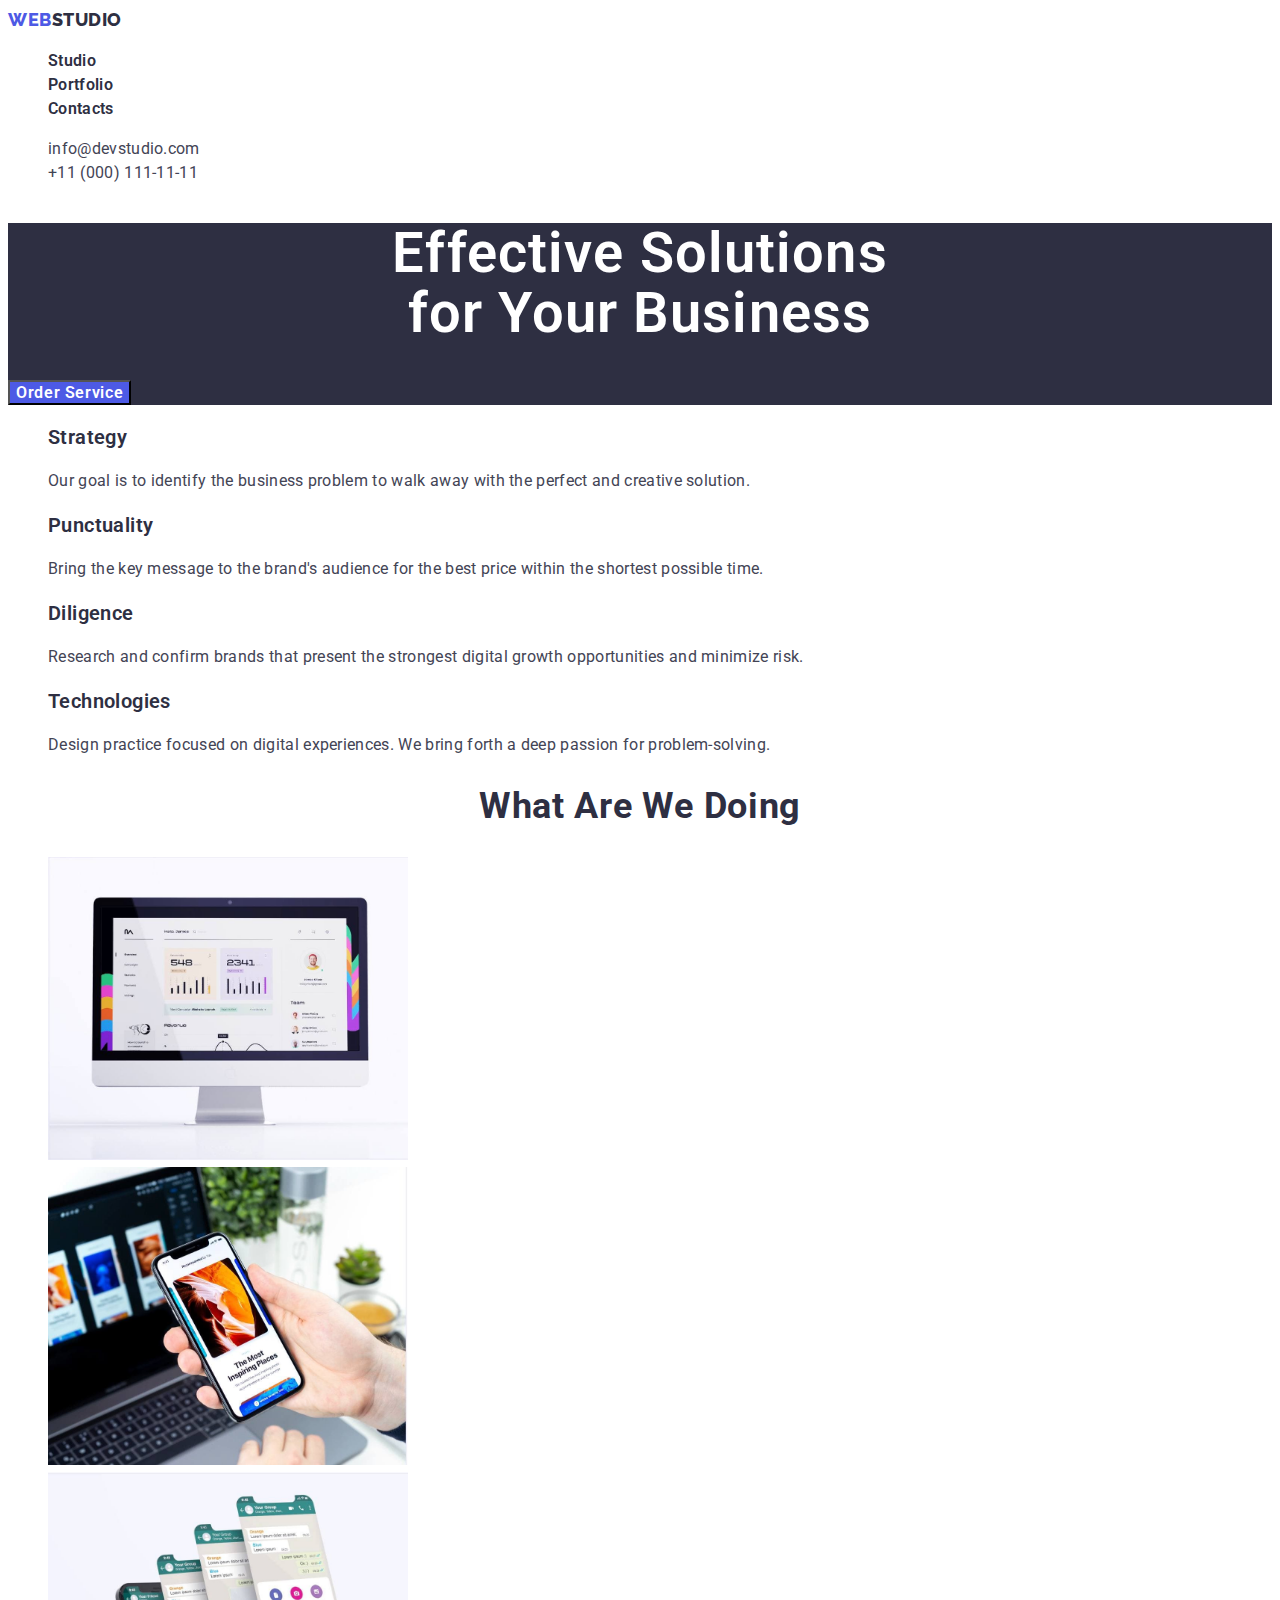
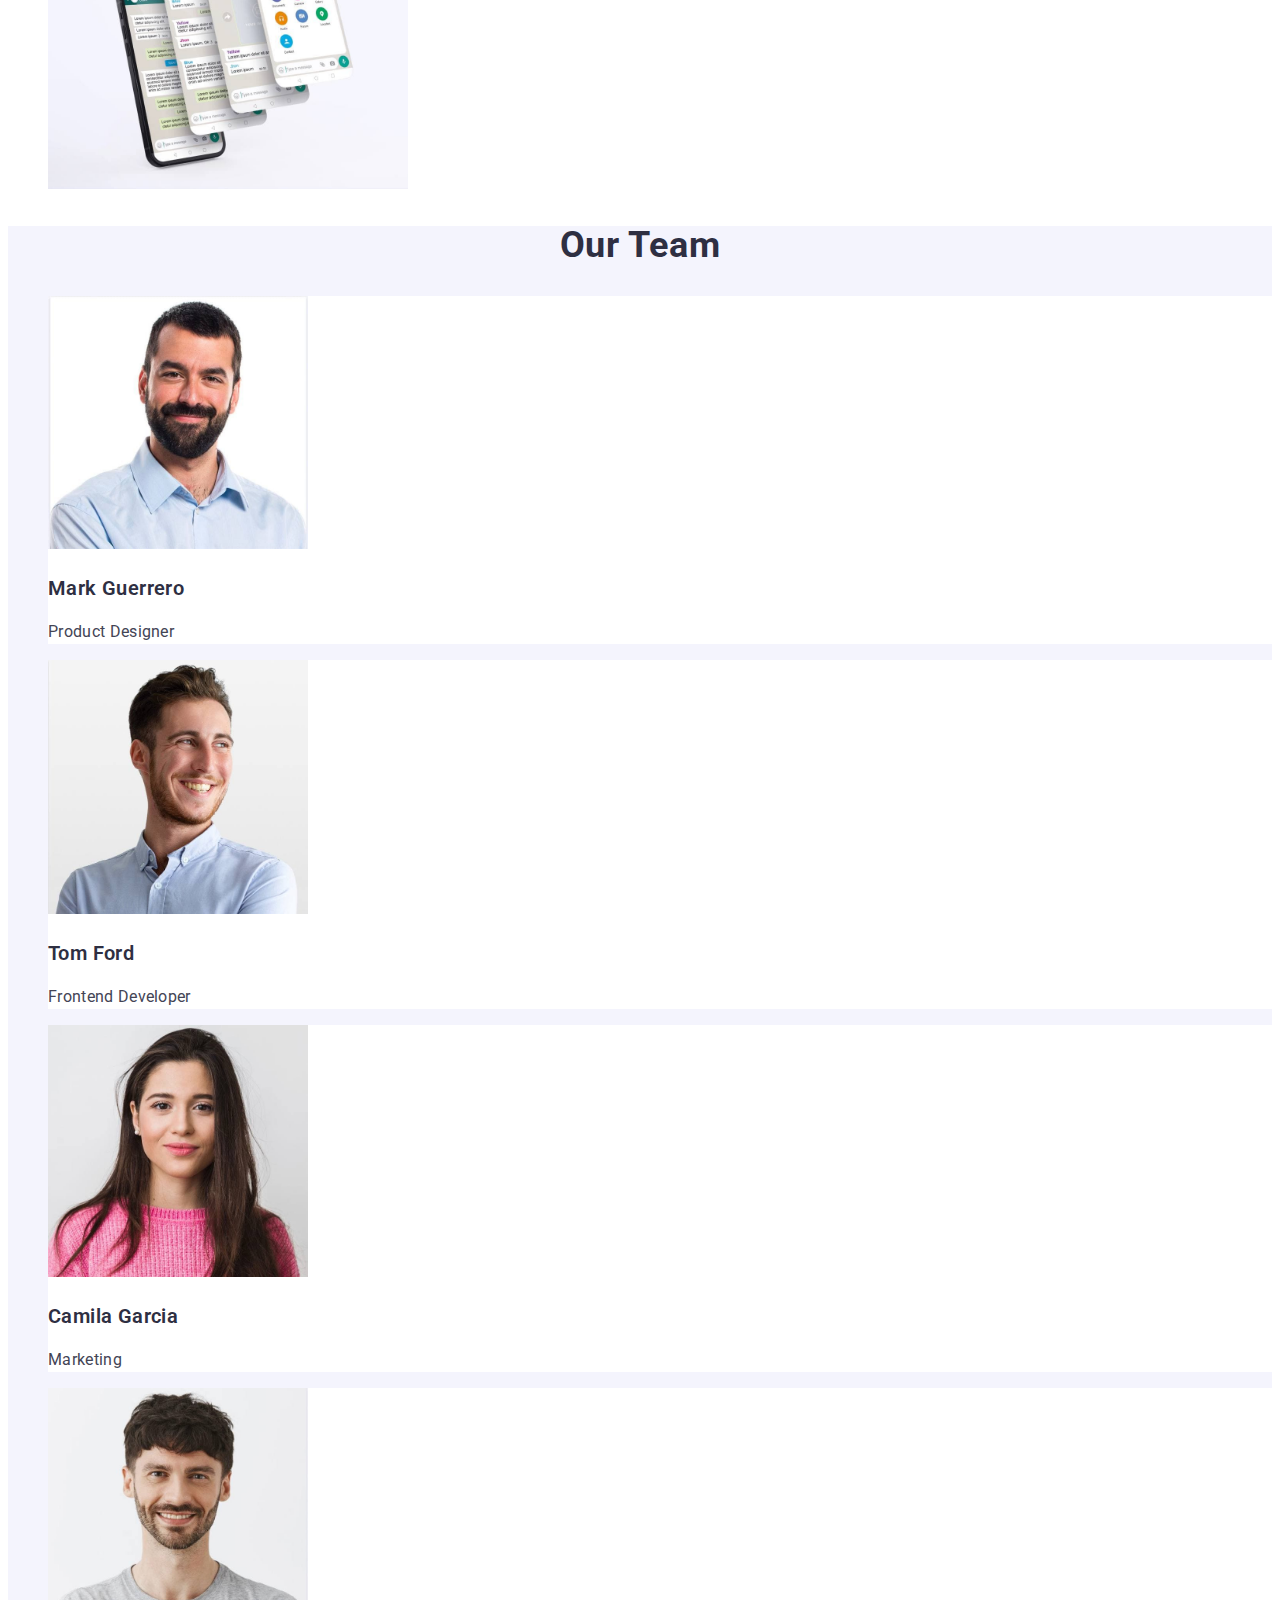
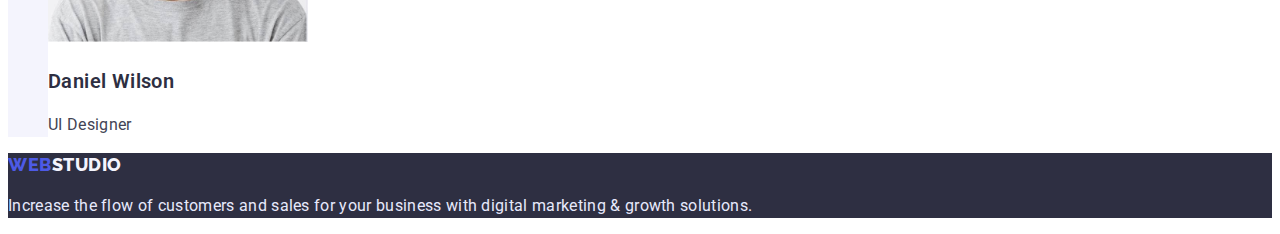
<file: index.html>
<!DOCTYPE html>
<html lang="en">
  <head>
    <meta charset="UTF-8" />
    <meta http-equiv="X-UA-Compatible" content="IE=edge" />
    <meta name="viewport" content="width=device-width, initial-scale=1.0" />
    <title>Webstudio</title>
    <link
      href="https://fonts.googleapis.com/css2?family=Raleway:wght@800&family=Roboto:wght@400;500;700;900&display=swap"
      rel="stylesheet"
    />
    <link rel="stylesheet" href="./styles/styles.css"
/>
  </head>
  <body>
    <!--Top line-->
    <header>
      <a href="./index.html" class="logo"
        >web<span class="head-logo">studio</span></a
      >
      <nav>
        <ul class="no-point">
          <li>
            <a href="./index.html" class="nav-anchor">Studio</a>
          </li>
          <li>
            <a href="portfolio.html" class="nav-anchor">Portfolio</a>
          </li>
          <li>
            <a href="" class="nav-anchor">Contacts</a>
          </li>
        </ul>
      </nav>
      <address>
        <ul class="no-point">
          <li>
            <a href="mailto:info@devstudio.com" class="address"
              >info@devstudio.com</a
            >
          </li>
          <li>
            <a href="tel:+110001111111" class="address">+11 (000) 111-11-11</a>
           
          </li>
        </ul>
      </address>
    </header>
    <!--Main content-->
    <main>
      <!--Head-->
      <section class="head">
        <h1 class="first-header">
          Effective Solutions <br />
          for Your Business
        </h1>
        <button type="button" class="order-button">Order Service</button>
      </section>
      <!--Features-->
      <section>
        <h2 class="visually-hidden">Features</h2>
        <ul class="no-point">
          <li>
            <h3 class="third-header">Strategy</h3>
            <p class="text">
              Our goal is to identify the business problem to walk away with the
              perfect and creative solution.
            </p>
          </li>
          <li>
            <h3 class="third-header">Punctuality</h3>
            <p class="text">
              Bring the key message to the brand's audience for the best price
              within the shortest possible time.
            </p>
          </li>
          <li>
            <h3 class="third-header">Diligence</h3>
            <p class="text">
              Research and confirm brands that present the strongest digital
              growth opportunities and minimize risk.
            </p>
          </li>
          <li>
            <h3 class="third-header">Technologies</h3>
            <p class="text">
              Design practice focused on digital experiences. We bring forth a
              deep passion for problem-solving.
            </p>
          </li>
        </ul>
      </section>
      <!--What are we doing-->
      <section>
        <h2 class="second-header">what are we doing</h2>
        <ul class="no-point">
          <li>
            <img src="images/img3pk.jpg" alt="monitor" width="360" />
          </li>
          <li>
            <img src="images/img2t.jpg" alt="phone" width="360" />
          </li>
          <li>
            <img
              src="images/img1p.jpg"
              alt="phone in hand and monitor on the background"
              width="360"
            />
          </li>
        </ul>
      </section>
      <!--Our Team cards-->
      <section class="team">
        <h2 class="second-header">Our Team</h2>
        <ul class="no-point">
          <li class="team-box">
            <img src="images/MarkGuerrero.jpg" alt="Mark Guerrero photo" width="260" />
            <h3 class="third-header">Mark Guerrero</h3>
            <p class="text">Product Designer</p>
          </li>
          <li class="team-box">
            <img src="images/TomFord.jpg" alt="Tom Ford photo" width="260" />
            <h3 class="third-header">Tom Ford</h3>
            <p class="text">Frontend Developer</p>
          </li>
          <li class="team-box">
            <img
              src="images/KamilaGarcia.jpg"
              alt="Camila Garcia photo"
              width="260"
            />
            <h3 class="third-header">Camila Garcia</h3>
            <p class="text">Marketing</p>
          </li>
          <li class="team-box">
            <img
              src="images/DaielWilson.jpg"
              alt="Daniel Wilson photo"
              width="260"
            />
            <h3 class="third-header">Daniel Wilson</h3>
            <p class="text">UI Designer</p>
          </li>
        </ul>
      </section>
    </main>
    <!--Footer-->
    <footer class="footer">
      <a href="./index.html" class="logo"
        >web<span class="foot-logo">studio</span></a
      >
      <p class="footer-text">
        Increase the flow of customers and sales for your business with digital
        marketing & growth solutions.
      </p>
    </footer>
  </body>
</html>
</file>
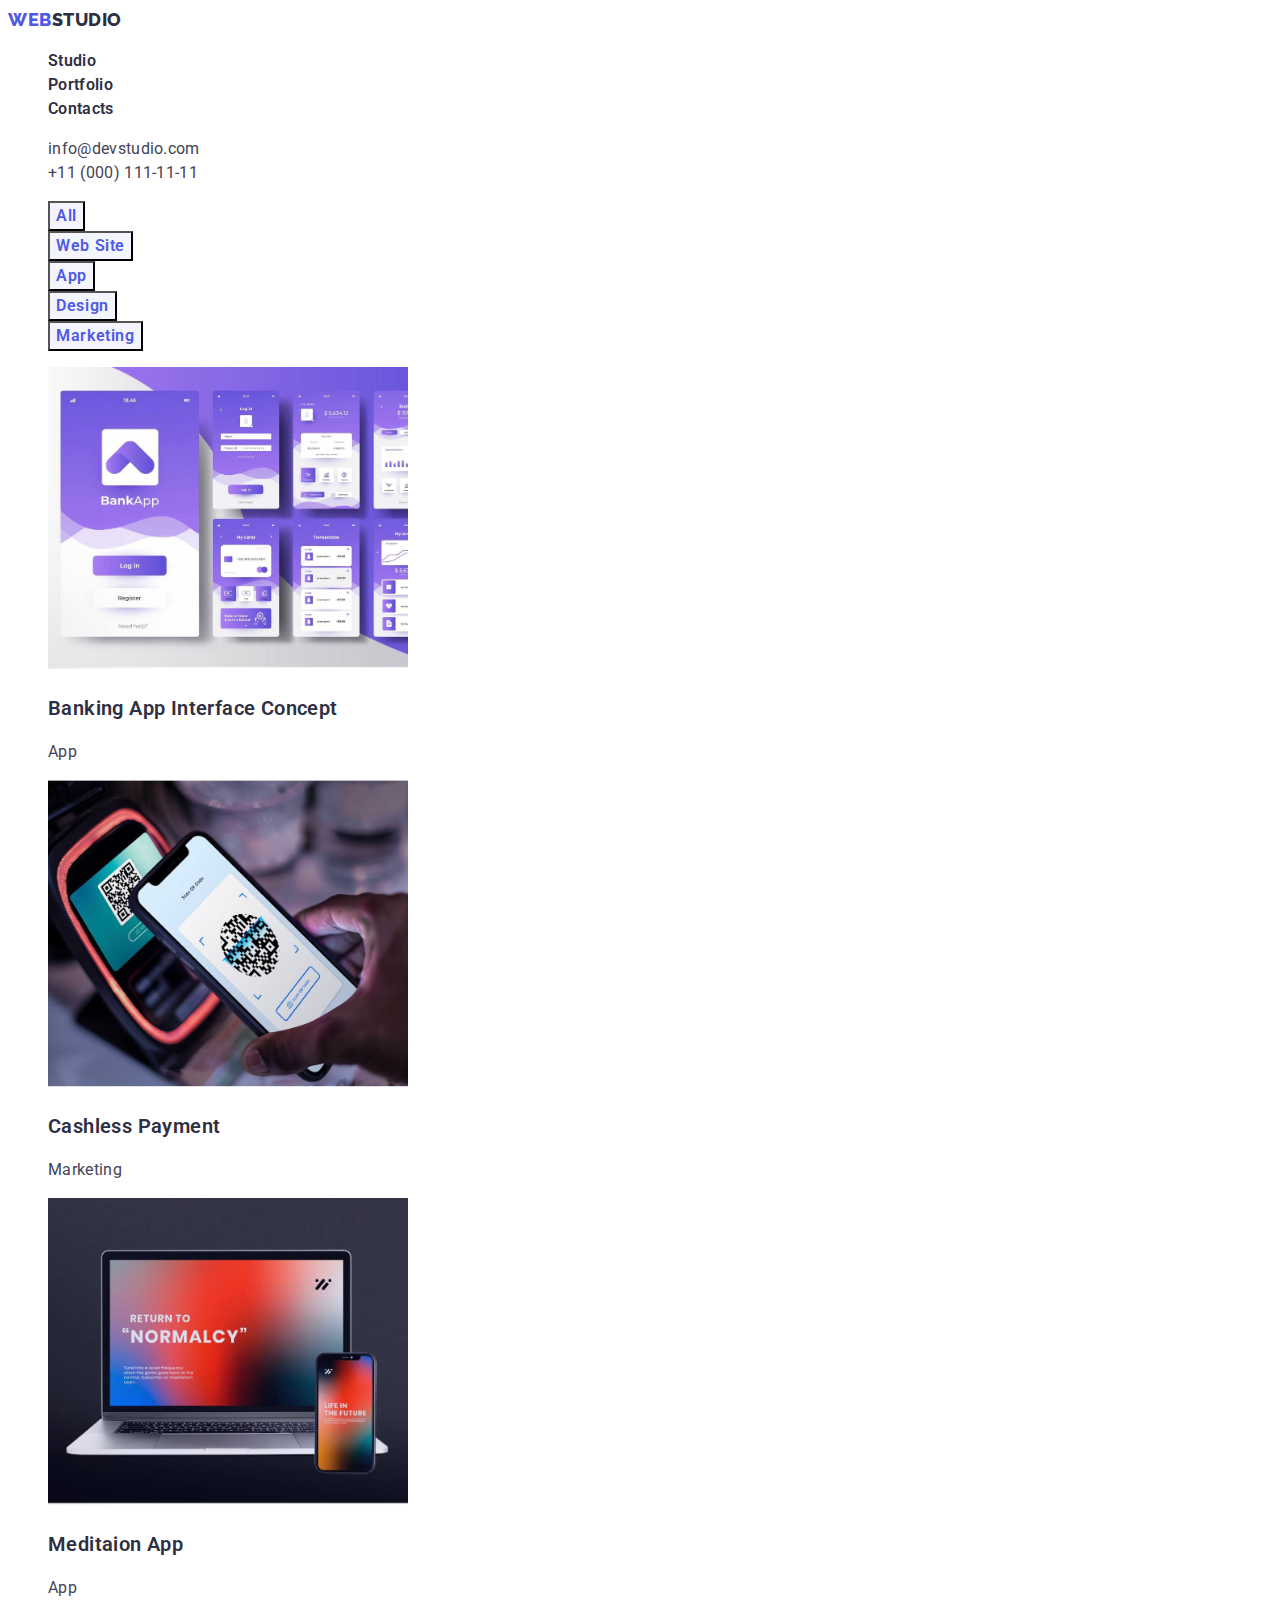
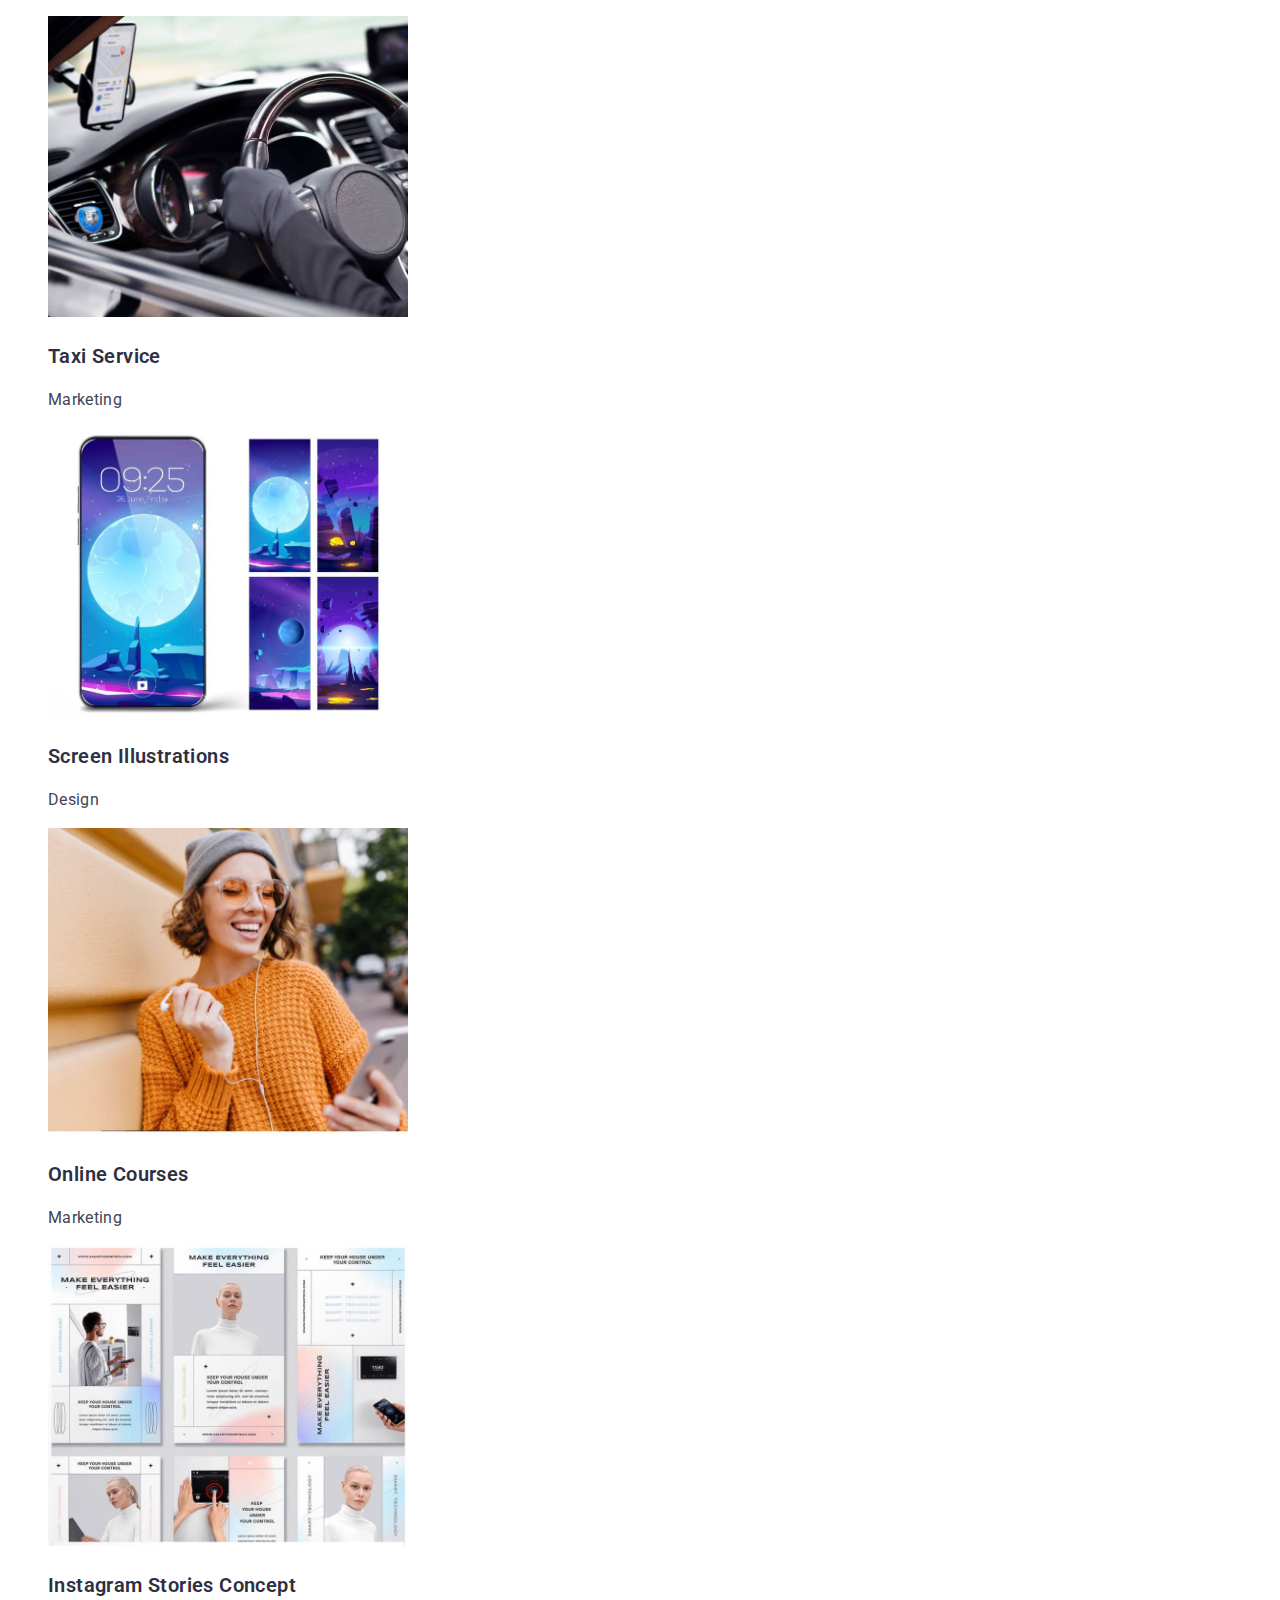
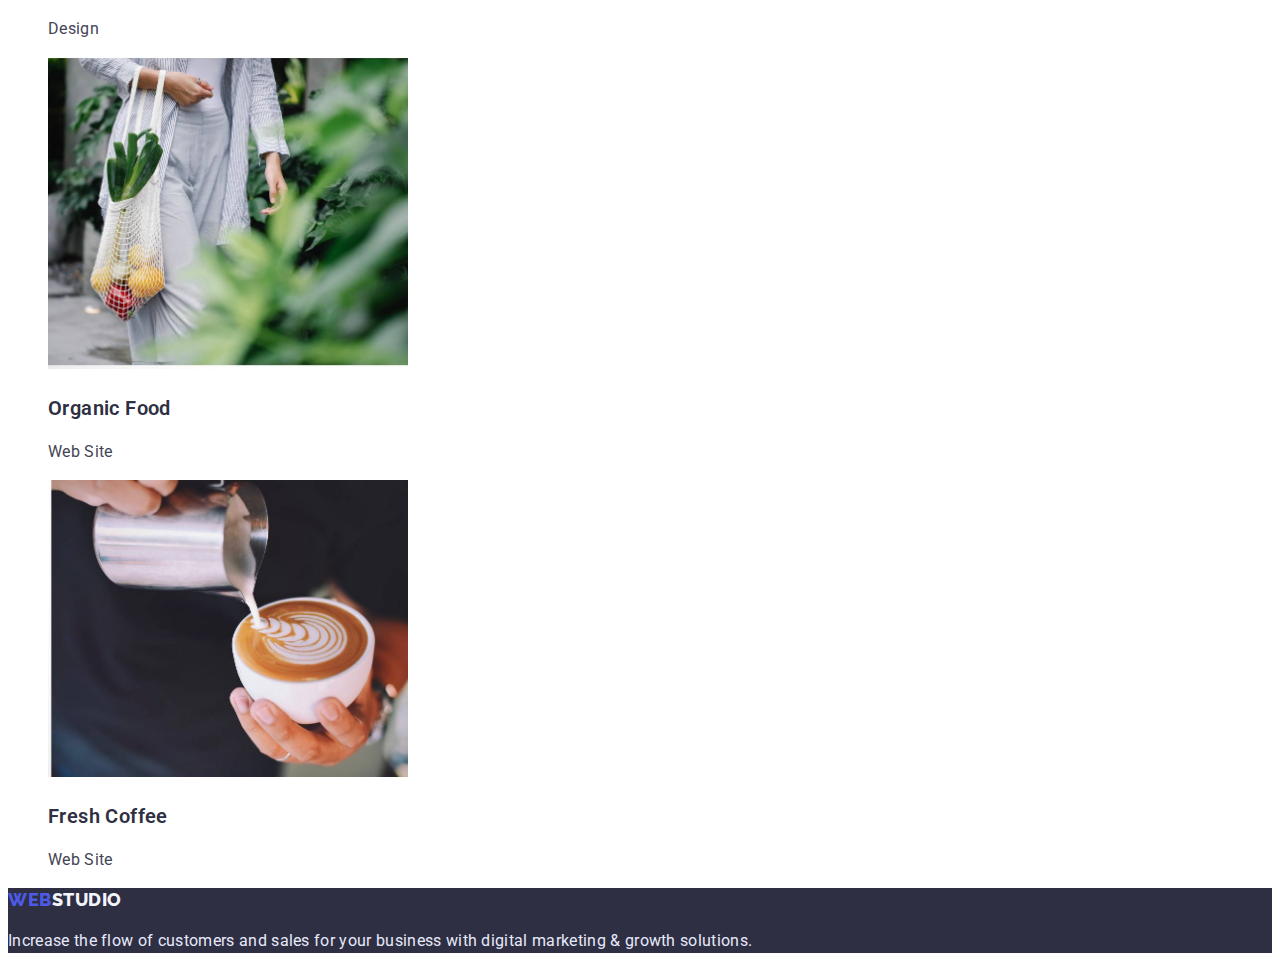
<file: index1.html>
<!DOCTYPE html>
<html lang="en">
  <head>
    <meta charset="UTF-8" />
    <meta http-equiv="X-UA-Compatible" content="IE=edge" />
    <meta name="viewport" content="width=device-width, initial-scale=1.0" />
    <title>Portfolio</title>
    <link
      href="https://fonts.googleapis.com/css2?family=Raleway:wght@800&family=Roboto:wght@400;500;700;900&display=swap"
      rel="stylesheet"
    />
    <link rel="stylesheet" href="styles/styles.css" />
  </head>
  <body>
    <!--Top line-->
    <header>
      <a href="./index.html" class="logo"
        >web<span class="head-logo">studio</span></a
      >
      <nav>
        <ul class="no-point">
          <li>
            <a href="./index.html" class="nav-anchor">Studio</a>
          </li>
          <li>
            <a href="./portfolio.html" class="nav-anchor">Portfolio</a>
          </li>
          <li>
            <a href="" class="nav-anchor">Contacts</a>
          </li>
        </ul>
      </nav>
      <address>
        <ul class="no-point">
          <li>
            <a href="mailto:info@devstudio.com" class="address"
              >info@devstudio.com</a
            >
          </li>
          <li>
            <a href="tel:+110001111111" class="address">+11 (000) 111-11-11</a>
          </li>
        </ul>
      </address>
    </header>
    <!--Main content-->
    <main>
      <section class="portfolio">
        <h1 class="visually-hidden">Portfolio</h1>
        <ul class="no-point">
          <li>
            <button type="button" class="portfolio-button">All</button>
          </li>
          <li>
            <button type="button" class="portfolio-button">Web Site</button>
          </li>
          <li>
            <button type="button" class="portfolio-button">App</button>
          </li>
          <li>
            <button type="button" class="portfolio-button">Design</button>
          </li>
          <li>
            <button type="button" class="portfolio-button">Marketing</button>
          </li>
        </ul>
        <ul class="no-point">
          <li>
            <img
              src="images/1.1.jpg"
              alt="banking app layout picture"
              width="360"
            />
            <h3 class="third-header">Banking App Interface Concept</h3>
            <p class="text">App</p>
          </li>
          <li>
            <img
              src="images/1.2.jpg"
              alt="blue background"
              width="360"
            />
            <h3 class="third-header">Cashless Payment</h3>
            <p class="text">Marketing</p>
          </li>
          <li>
            <img
              src="images/1.3.jpg"
              alt="app on laptop and phone"
              width="360"
            />
            <h3 class="third-header">Meditaion App</h3>
            <p class="text">App</p>
          </li>
          <li>
            <img
              src="images/2.1.jpg"
              alt=" taxi driver"
              width="360"
            />
            <h3 class="third-header">Taxi Service</h3>
            <p class="text">Marketing</p>
          </li>
          <li>
            <img
              src="images/2,2.jpg"
              alt="moon in space"
              width="360"
            />
            <h3 class="third-header">Screen Illustrations</h3>
            <p class="text">Design</p>
          </li>
          <li>
            <img
              src="images/2.3.jpg"
              alt="smile woman online"
              width="360"
            />
            <h3 class="third-header">Online Courses</h3>
            <p class="text">Marketing</p>
          </li>
          <li>
            <img
              src="images/3.1.jpg"
              alt="layout something"
              width="360"
            />
            <h3 class="third-header">Instagram Stories Concept</h3>
            <p class="text">Design</p>
          </li>
          <li>
            <img
              src="images/3.2.jpg"
              alt="food in a bag"
              width="360"
            />
            <h3 class="third-header">Organic Food</h3>
            <p class="text">Web Site</p>
          </li>
          <li>
            <img
              src="images/3.3.jpg"
              alt="barista made coffee"
              width="360"
            />
            <h3 class="third-header">Fresh Coffee</h3>
            <p class="text">Web Site</p>
          </li>
        </ul>
      </section>
    </main>
    <!--Footer-->
    <footer class="footer">
      <a href="./index.html" class="logo"
        >web<span class="foot-logo">studio</span></a
      >
      <p class="footer-text">
        Increase the flow of customers and sales for your business with digital
        marketing & growth solutions.
      </p>
    </footer>
  </body>
</html>
</file>
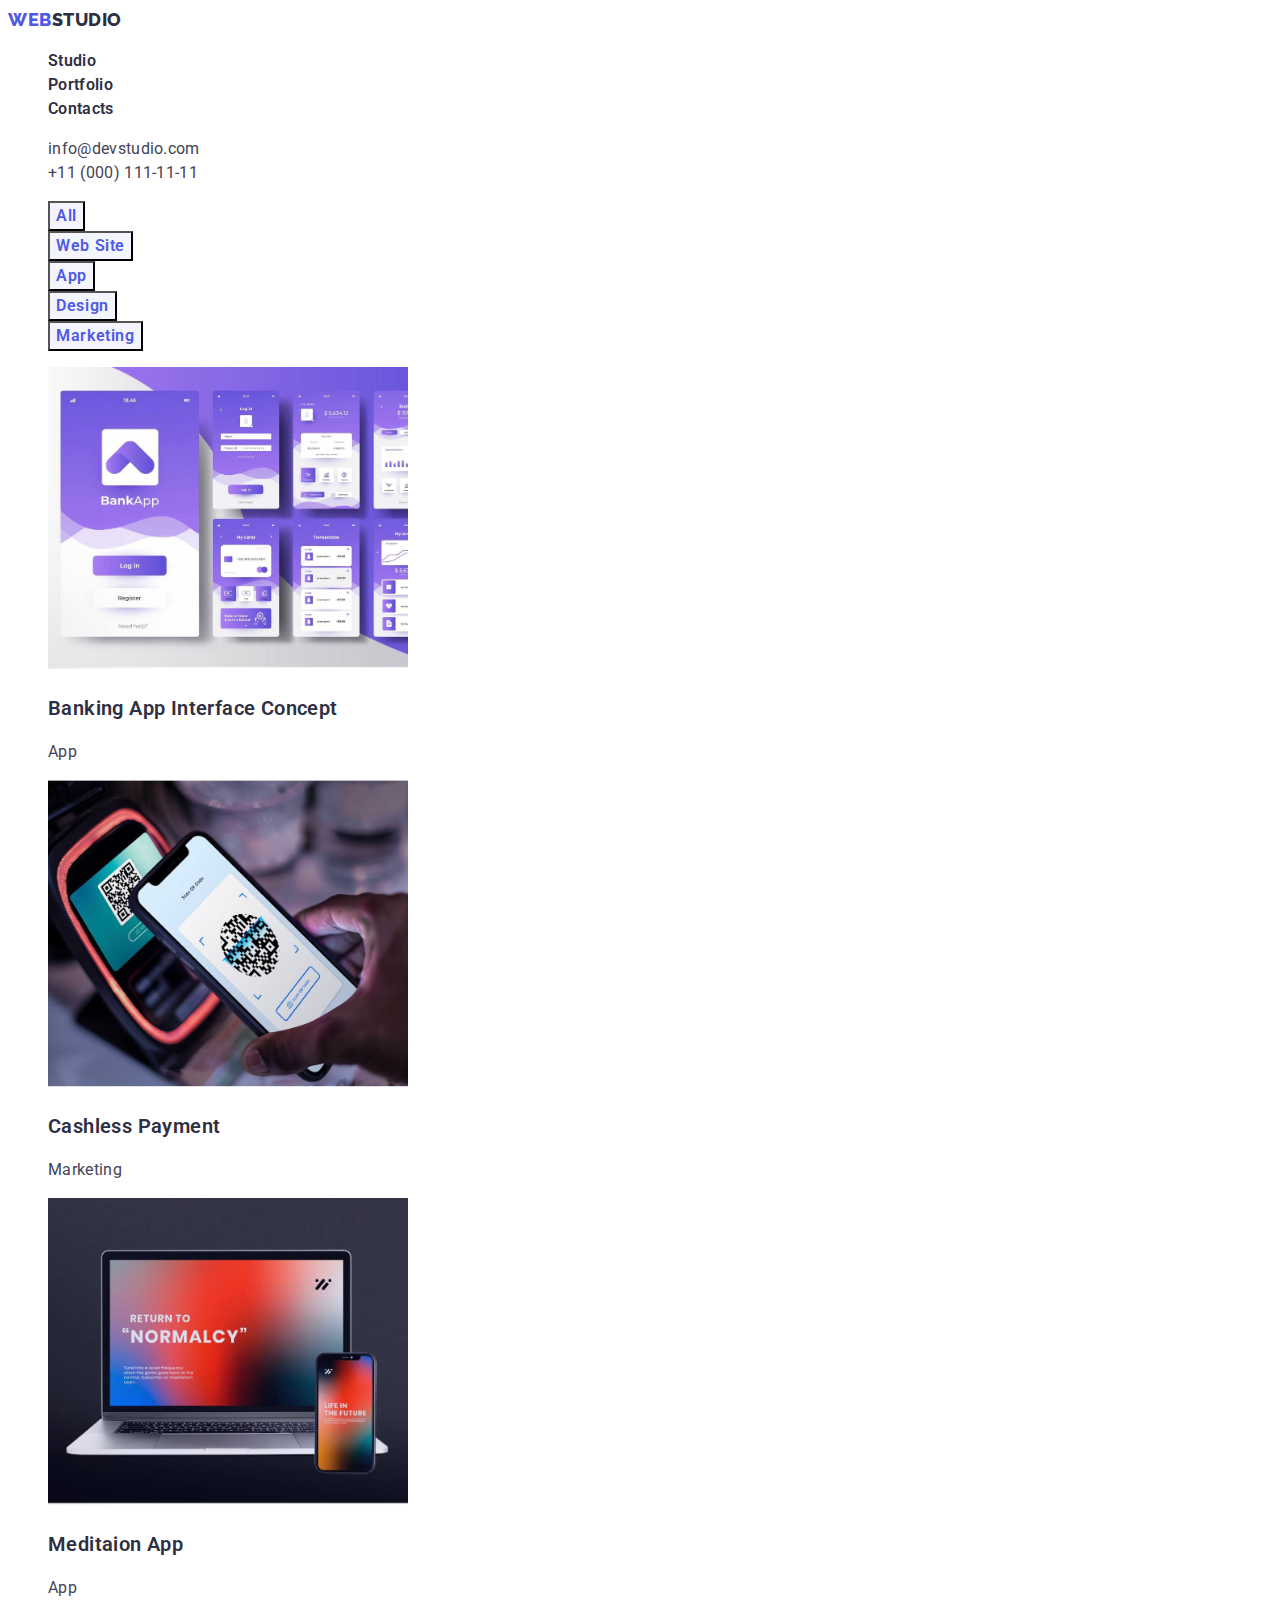
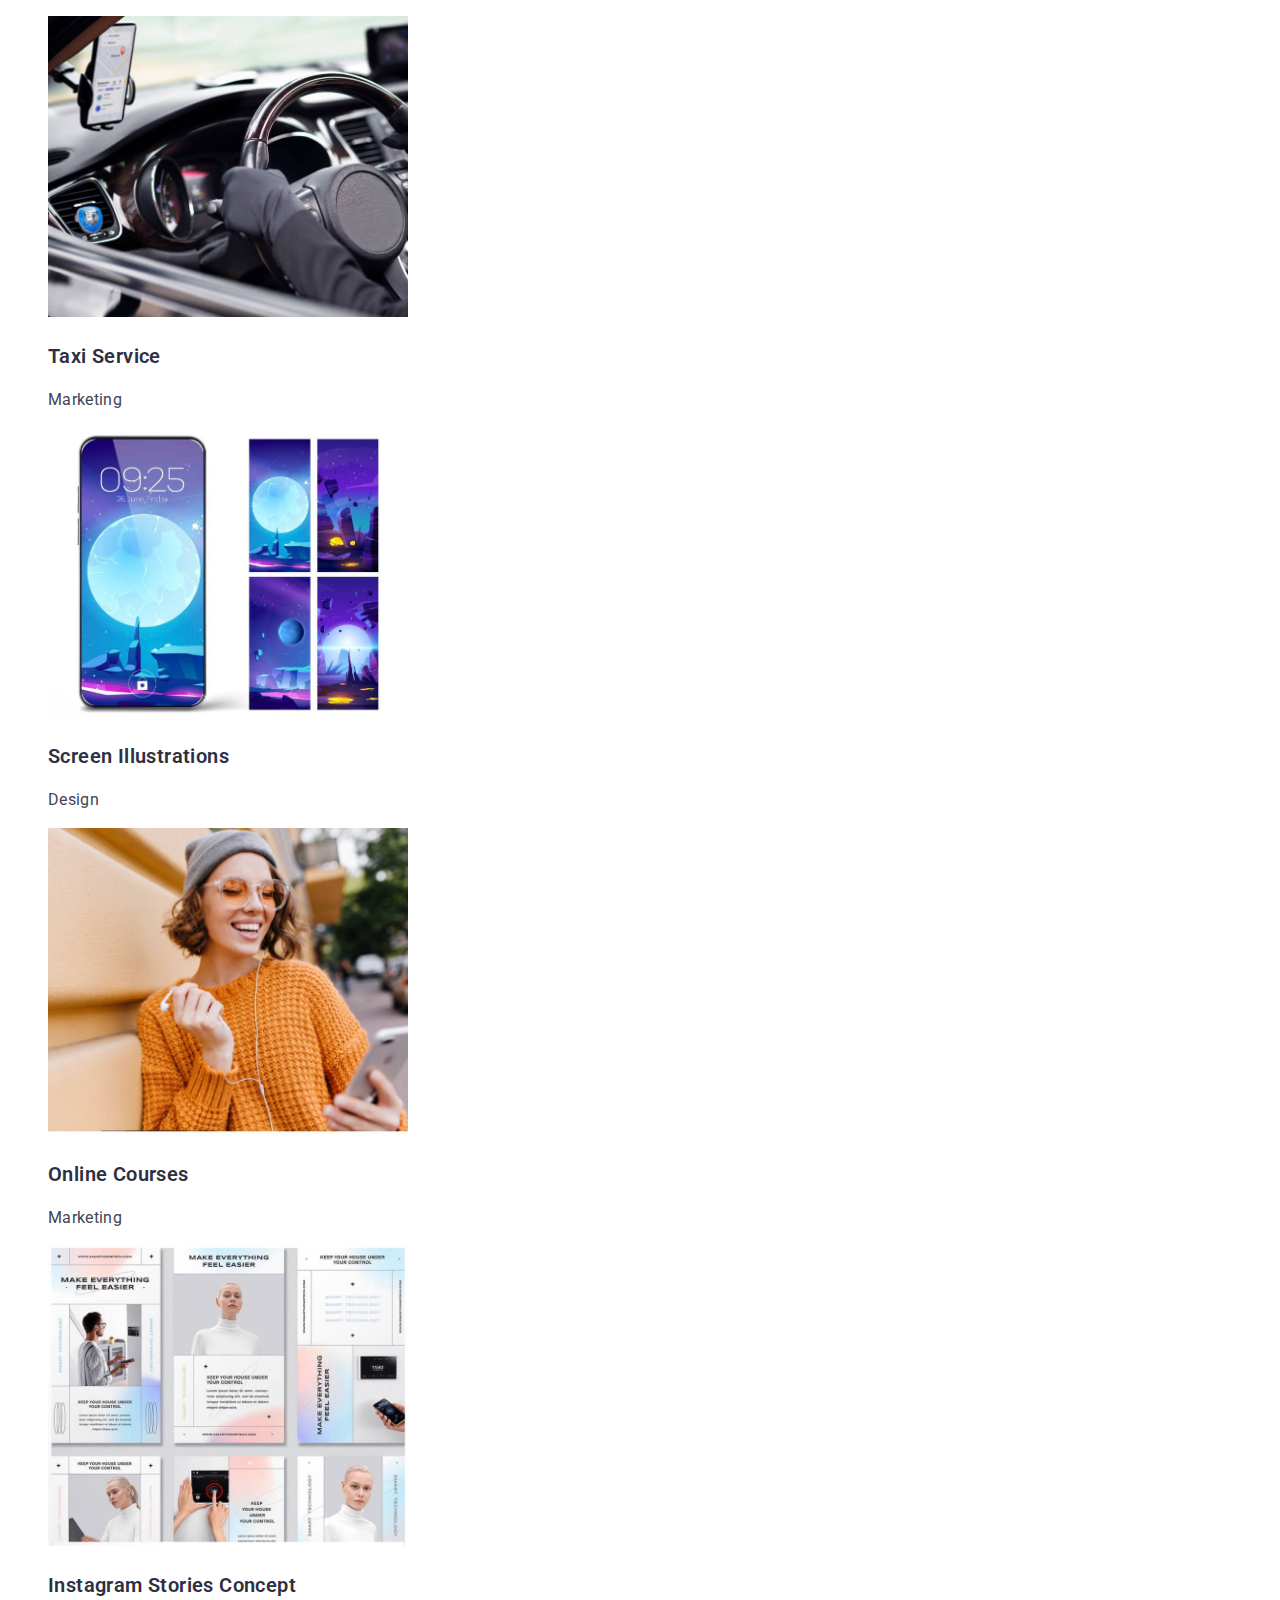
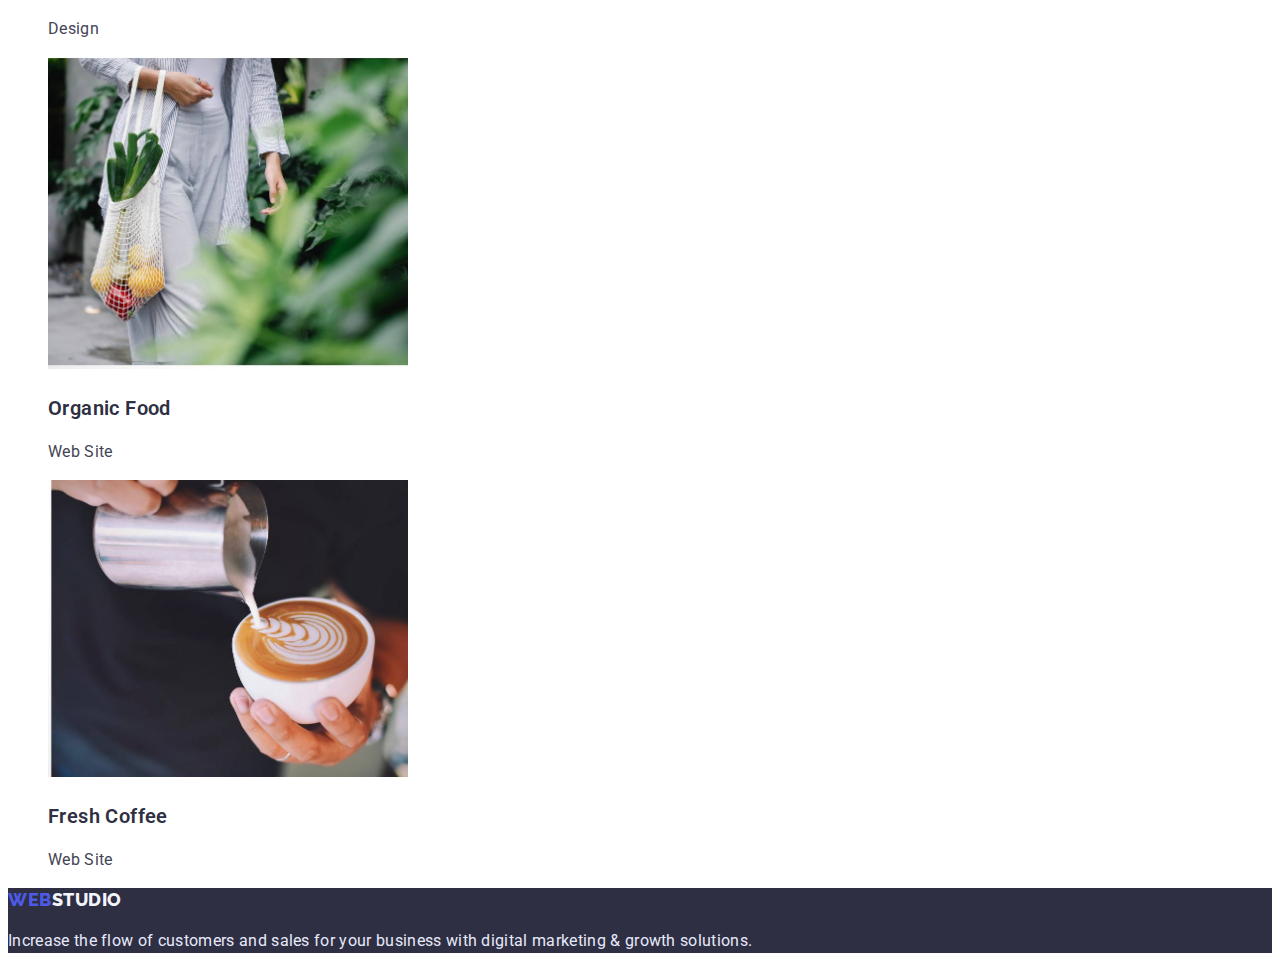
<file: portfolio.html>
<!DOCTYPE html>
<html lang="en">
  <head>
    <meta charset="UTF-8" />
    <meta http-equiv="X-UA-Compatible" content="IE=edge" />
    <meta name="viewport" content="width=device-width, initial-scale=1.0" />
    <title>Portfolio</title>
    <link
      href="https://fonts.googleapis.com/css2?family=Raleway:wght@800&family=Roboto:wght@400;500;700;900&display=swap"
      rel="stylesheet"
    />
    <link rel="stylesheet" href="styles/styles.css" />
  </head>
  <body>
    <!--Top line-->
    <header>
      <a href="./index.html" class="logo"
        >web<span class="head-logo">studio</span></a
      >
      <nav>
        <ul class="no-point">
          <li>
            <a href="./index.html" class="nav-anchor">Studio</a>
          </li>
          <li>
            <a href="portfolio.html" class="nav-anchor">Portfolio</a>
          </li>
          <li>
            <a href="" class="nav-anchor">Contacts</a>
          </li>
        </ul>
      </nav>
      <address>
        <ul class="no-point">
          <li>
            <a href="mailto:info@devstudio.com" class="address"
              >info@devstudio.com</a
            >
          </li>
          <li>
            <a href="tel:+110001111111" class="address">+11 (000) 111-11-11</a>
          </li>
        </ul>
      </address>
    </header>
    <!--Main content-->
    <main>
      <section class="portfolio">
        <h1 class="visually-hidden">Portfolio</h1>
        <ul class="no-point">
          <li>
            <button type="button" class="portfolio-button">All</button>
          </li>
          <li>
            <button type="button" class="portfolio-button">Web Site</button>
          </li>
          <li>
            <button type="button" class="portfolio-button">App</button>
          </li>
          <li>
            <button type="button" class="portfolio-button">Design</button>
          </li>
          <li>
            <button type="button" class="portfolio-button">Marketing</button>
          </li>
        </ul>
        <ul class="no-point">
          <li>
            <img
              src="images/1.1.jpg"
              alt="banking app layout picture"
              width="360"
            />
            <h3 class="third-header">Banking App Interface Concept</h3>
            <p class="text">App</p>
          </li>
          <li>
            <img
              src="images/1.2.jpg"
              alt="blue background"
              width="360"
            />
            <h3 class="third-header">Cashless Payment</h3>
            <p class="text">Marketing</p>
          </li>
          <li>
            <img
              src="images/1.3.jpg"
              alt="app on laptop and phone"
              width="360"
            />
            <h3 class="third-header">Meditaion App</h3>
            <p class="text">App</p>
          </li>
          <li>
            <img
              src="images/2.1.jpg"
              alt=" taxi driver"
              width="360"
            />
            <h3 class="third-header">Taxi Service</h3>
            <p class="text">Marketing</p>
          </li>
          <li>
            <img
              src="images/2,2.jpg"
              alt="moon in space"
              width="360"
            />
            <h3 class="third-header">Screen Illustrations</h3>
            <p class="text">Design</p>
          </li>
          <li>
            <img
              src="images/2.3.jpg"
              alt="smile woman online"
              width="360"
            />
            <h3 class="third-header">Online Courses</h3>
            <p class="text">Marketing</p>
          </li>
          <li>
            <img
              src="images/3.1.jpg"
              alt="layout something"
              width="360"
            />
            <h3 class="third-header">Instagram Stories Concept</h3>
            <p class="text">Design</p>
          </li>
          <li>
            <img
              src="images/3.2.jpg"
              alt="food in a bag"
              width="360"
            />
            <h3 class="third-header">Organic Food</h3>
            <p class="text">Web Site</p>
          </li>
          <li>
            <img
              src="images/3.3.jpg"
              alt="barista made coffee"
              width="360"
            />
            <h3 class="third-header">Fresh Coffee</h3>
            <p class="text">Web Site</p>
          </li>
        </ul>
      </section>
    </main>
    <!--Footer-->
    <footer class="footer">
      <a href="./index.html" class="logo"
        >web<span class="foot-logo">studio</span></a
      >
      <p class="footer-text">
        Increase the flow of customers and sales for your business with digital
        marketing & growth solutions.
      </p>
    </footer>
  </body>
</html>
</file>
<file: styles/styles.css>
:root {
    --iris: #4D5AE5;
    --navy-blue: #2E2F42;
    --green: #31D0AA;
    --slate: #434455;
    --light-slate: #8E8F99;
    --cornflower: #E7E9FC;
    --cloud: #F4F4FD;
    --navy-blue-modal: rgba(46, 47, 66, 0.4);
    --background: #FFFFFF;
    --order-hover: #404BBF;
    
}

body {
    font-family: 'Roboto', sans-serif;
    font-style: normal;
    color: var(--navy-blue);
    background-color: var(--background);
    letter-spacing: 0.02em;
    line-height: 1.5;
}

/* Header styles */
/*
a {
    text-decoration: none;
} */

.logo {
    font-family: 'Raleway';
    font-weight: 800;
    font-size: 18px;
    line-height: 1.3;
    align-items: center;
    letter-spacing: 0.03em;
    text-transform: uppercase;
    color: var(--iris);
    text-decoration: none;
}

.head-logo {
    color: var(--navy-blue);
}

.no-point {
    list-style: none;
}

.nav-anchor {
    font-weight: 600;
    font-size: 16px;
    line-height: 1.5;
    letter-spacing: 0.02em;
    text-decoration: none;
    color: var(--navy-blue);
}

.nav-anchor:hover, .nav-anchor:focus {
    color: var(--iris);
}

.address {
    font-style: normal;
    font-size: 16px;
    line-height: 1.5;
    letter-spacing: 0.02em;
    color: var(--slate);
    text-decoration: none;
}

.tel {
    text-transform: uppercase;
}

.address:hover, .address:focus {
    color: var(--iris)
}

.head {
    background-color: var(--navy-blue);
}

.first-header {
    font-weight: 600;
    font-size: 56px;
    line-height: 1.075;
    text-align: center;
    letter-spacing: 0.02em;
    color: var(--background);
}

.order-button {
    font-family: 'Roboto';
    background: var(--iris);
    font-weight: 600;
    font-size: 16px;
    line-height: 1.1875;
    letter-spacing: 0.04em;
    color: var(--background);
    cursor: pointer;
}

.order-button:hover, .order-button:focus {
    background-color: var(--order-hover);
}

.third-header {
    font-weight: 600;
    font-size: 20px;
    line-height: 1.2;
    letter-spacing: 0.02em;
}

.text {
    font-size: 16px;
    line-height: 1.5;
    letter-spacing: 0.02em;
    color: var(--slate);
}

.second-header {
    font-size: 36px;
    line-height: 1.11;
    text-align: center;
    letter-spacing: 0.02em;
    text-transform: capitalize;
}

.team {
    background-color: var(--cloud);
}

.team-box {
    background: var(--background);
}

.footer {
    background-color: var(--navy-blue);
}

.foot-logo {
    color: var(--cloud);
}

.footer-text {
    font-size: 16px;
    line-height: 1.5;
    letter-spacing: 0.02em;
    color: var(--cornflower);
}

.portfolio-button {
    font-family: 'Roboto';
    font-weight: 600;
    font-size: 16px;
    line-height: 1.5;
    text-align: center;
    letter-spacing: 0.04em;
    color: var(--iris);
    background: var(--cloud);
    cursor: pointer;
}

.portfolio-button:hover, .portfolio-button:focus {
    background-color: var(--iris);
    color: var(--background);
}

.visually-hidden {
    position: absolute;
    white-space: nowrap;
    width: 1px;
    height: 1px;
    overflow: hidden;
    border: 0;
    padding: 0;
    clip: rect(0 0 0 0);
    clip-path: inset(50%);
    margin: -1px;
}
</file>
